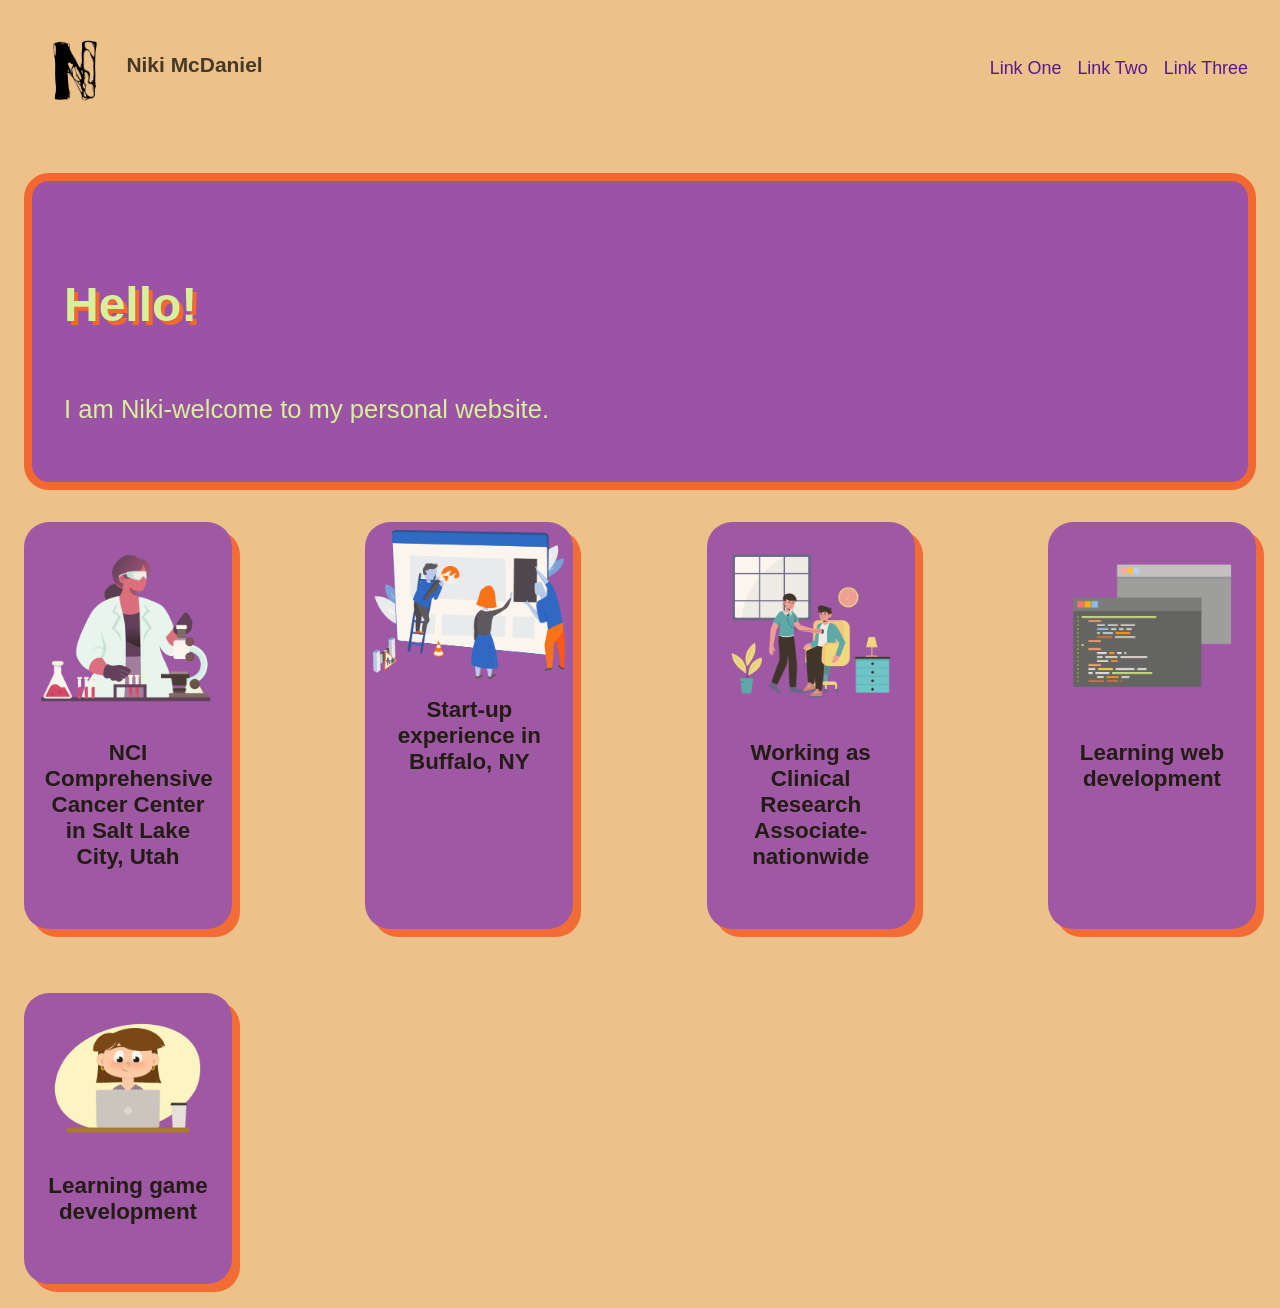
<file: index.html>
<!DOCTYPE html>
<html lang="en">
<head>
    <meta charset="UTF-8">
    <meta name="viewport" content="width=device-width, initial-scale=1.0">
    <link rel="stylesheet" href="./style.css">
    <script src="javascript.js"></script>
    <title>Niki McDaniel's Personal Website</title>
</head>
<body>
   <header>
   <div class="logo"><img src="./images/letter-N.png" alt="logo letter N"> <h3>Niki McDaniel</h3></div>
   <nav class="navigation">
   <ul>
        <li><a href "https://www.linkedin.com/in/NikiMcDaniel">Link One</a></li>
        <li><a href "https://www.linkedin.com/in/NikiMcDaniel">Link Two</a></li>
        <li><a href "https://www.linkedin.com/in/NikiMcDaniel">Link Three</a></li>
    </ul></nav> 
        </header>
    <section>
        <div class="introduction">
        <h4>Hello!</h4><p>I am Niki-welcome to my personal website.</p></div>
<div class="timeline">
    <article class="timeline-card" id="one"><img src="./images/lab.png" alt="lab work"><h6 class="card-header">NCI Comprehensive Cancer Center in Salt Lake City, Utah</h6><p>Description</p></article>
    <article class="timeline-card" id="two"><img src="./images/startup.png" alt="collaboration"><h6 class="card-header">Start-up experience in Buffalo, NY</h6><p>Description</p></article>
    <article class="timeline-card" id="three"><img src="./images/clinical-research.png" alt="clinical work"><h6 class="card-header">Working as Clinical Research Associate- nationwide</h6><p>Description</p></article>
    <article class="timeline-card" id="four"><img src="./images/web-development.png" alt="coding files"><h6 class="card-header">Learning web development</h6><p>Description</p></article>
    <article class="timeline-card" id="five"><img src="./images/game-development.png" alt="programming files"><h6 class="card-header">Learning game development</h6><p>Description</p></article>
</div>
    </section>
    <footer>

    </footer>
</body>
</html>
</file>
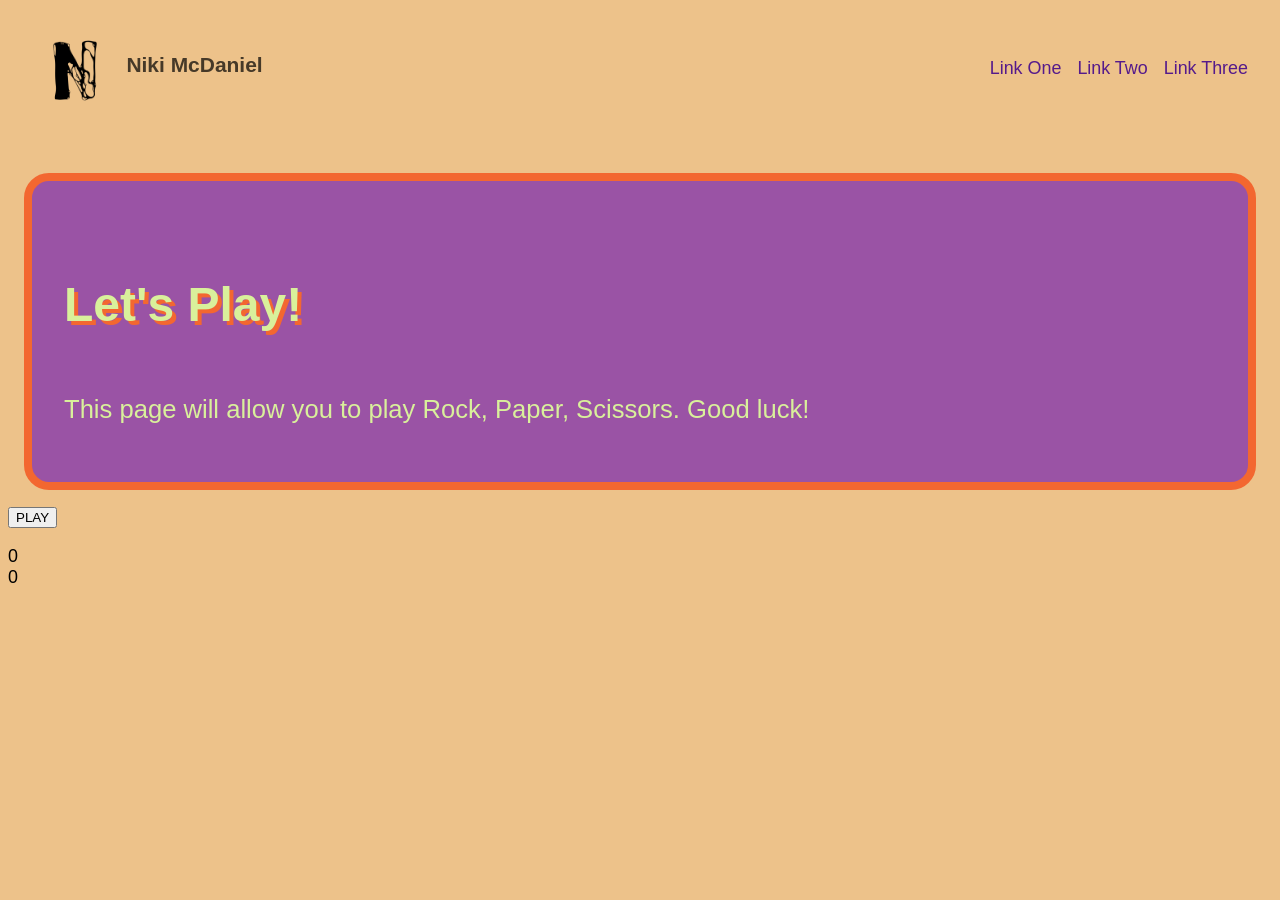
<file: rock-paper-scissors.html>
<!DOCTYPE html>
<html lang="en">
<head>
    <meta charset="UTF-8">
    <meta name="viewport" content="width=device-width, initial-scale=1.0">
    <link rel="stylesheet" href="./style.css">
    <script src="rock-paper-scissors.js" defer></script>
    <title>Niki McDaniel's Personal Website</title>
</head>
<body>
   <header>
   <div class="logo"><img src="./images/letter-N.png" alt="logo letter N"> <h3>Niki McDaniel</h3></div>
   <nav class="navigation">
   <ul>
        <li><a href "https://www.linkedin.com/in/NikiMcDaniel">Link One</a></li>
        <li><a href "https://www.linkedin.com/in/NikiMcDaniel">Link Two</a></li>
        <li><a href "https://www.linkedin.com/in/NikiMcDaniel">Link Three</a></li>
    </ul></nav> 
        </header>
    <section>
        <div class="introduction">
        <h4>Let's Play!</h4><p>This page will allow you to play Rock, Paper, Scissors. Good luck!</p></div>
    </section>
    <section>
        <button id="signButton">PLAY</button>
        <pre id="log"></pre>
    </section>
        <section>
        <div class="scoreDisplay"><span id="playerScore">0</span></div>
        <div class="scoreDisplay"><span id="CPUScore">0</span></div>
    </section>
    <footer>

    </footer>
</body>
</html>
</file>
<file: style.css>
body {
    background-color: #EDC28A;
    border-color: #F45E27;
    flex-direction: row;
    max-width: 100vw;
    box-sizing: border-box;
    font-family: 'Segoe UI', Tahoma, Geneva, Verdana, sans-serif;
    font-size: 1.4vw;
}

img, video {
    max-width: 100%;
    height: auto;
}

p {
    color: #D7F59D;
    font-size: 2vw;
}

header{
    display: flex;
    max-width: 100vw;
    height: 6vw;
    padding: 1rem;
    margin-top: 1rem;
    margin-bottom: 3rem;
}

header div{
    display:flex;
    object-fit: contain;
    max-height: auto;
    position: relative;
}
header h3{
    padding-left: 0;
    color: #000000;
    position: relative;
    z-index: 1;
    opacity: .70;
}

header img{
    display:block;
    margin-right:0rem;
    position:relative;
    z-index: 2;
}

.navigation {
    display:flex;
    list-style: none;
    flex: 1 0 auto;
    justify-content: flex-end;
    overflow: hidden;
}

ul{
    list-style-type: none;
}
ul li{
    float: left;
}
.navigation li a{  
    display:block;
    text-decoration: none;
    text-align: center;
    padding: .25rem;
    margin: .25rem;
}
.navigation li a:hover {
  border-color: #F45E27;
  border-style: dashed;
  border-width: .25rem;;
  border-radius: 25px;
}

.introduction{
    display: block;
    margin: 1rem;
    padding:2rem;
    background-color: #9247A9;
    border-style: solid;
    border-color: #F45E27;
    border-width: .5rem;
    border-radius: 25px;
    opacity: .90;
}

h4{
    color: #D7F59D;
    text-shadow: .25rem .25rem #F45E27;
    font-size: 3rem;
    justify-content: flex-start;

}

.timeline{
    display:flex;
    flex-wrap: wrap;
    gap: 2rem;
    justify-content: space-between;
}

.timeline-card{
    max-width: 15vw;
    background-color: #9247A9;
    border-color: #F45E27;
    border-style: solid;
    padding: .50rem;
    margin:1rem;
    border: .50rem;
    border-radius: 25px;
    box-shadow: .50rem .50rem #F45E27;
    opacity: .85;
}

.timeline-card img{
    background-color: #9247A9;
    z-index: 1;
}

.timeline-card h6{
    display: block;
    margin: 1vw;
    justify-content: center;
    font-size: clamp(1rem, 4vw, 1.4rem);
    text-align: center;
    z-index: 2;
}

.timeline-card p{
    display: block;
    margin: 1vw;
    font-size: clamp(1rem, 4vw, 1.4rem);
    opacity: 0;
    text-align: center;
    z-index: 2;
}

.timeline-card:hover p{
    margin: 1vw;
    font-size: clamp(1rem, 4vw, 1.4rem);
    opacity: 100;
    text-align: center;
}

.timeline-card:hover h6{
    margin: 1vw;
    font-size: clamp(1rem, 4vw, 1.4rem);
    opacity: 0;
    text-align: center;
}
</file>
